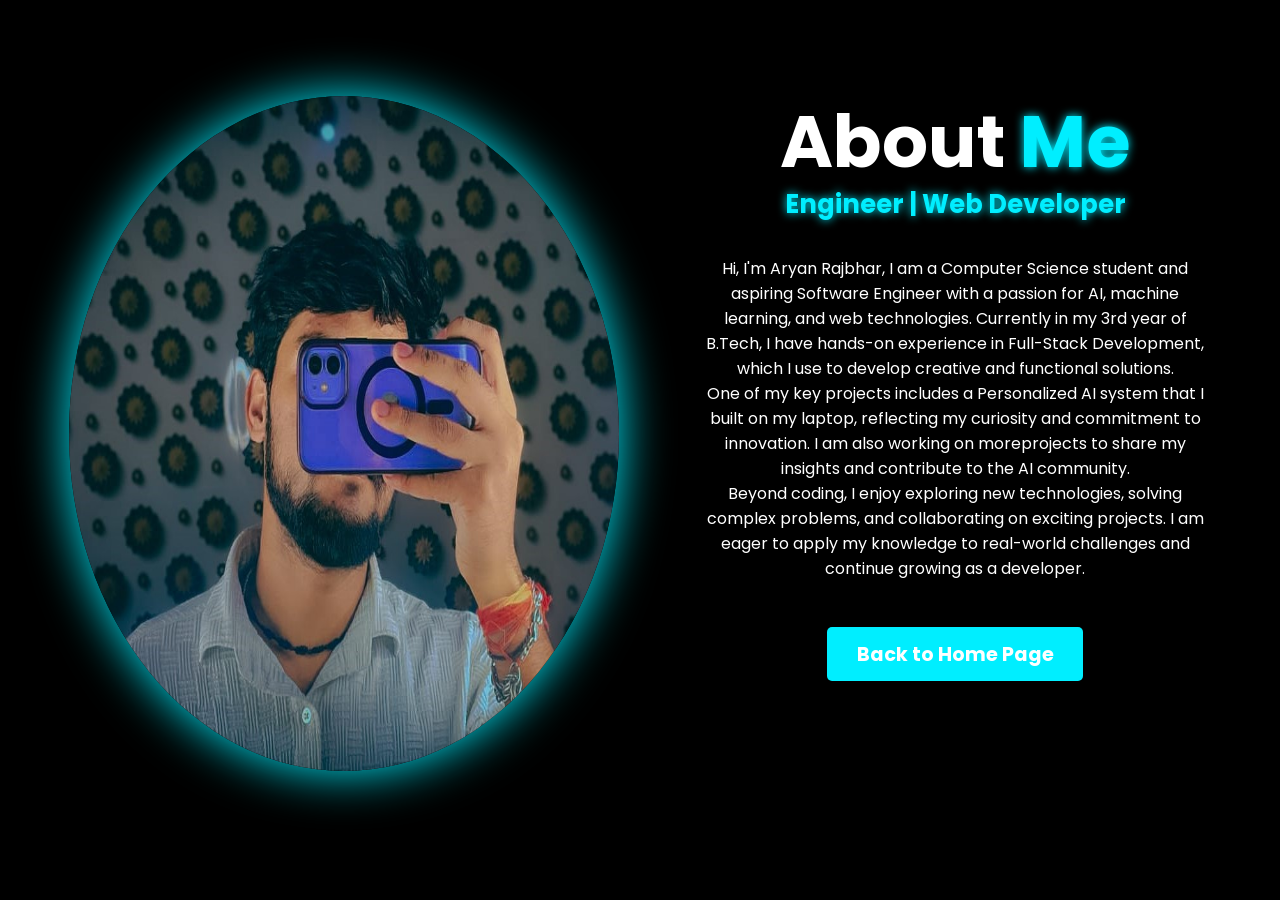
<file: About.html>
<!DOCTYPE html>
<html lang="en">
<head>
    <meta charset="UTF-8">
    <meta name="viewport" content="width=device-width, initial-scale=1.0">
    <title>Aryan Portfolio</title>
    <link rel="stylesheet" href="https://cdnjs.cloudflare.com/ajax/libs/font-awesome/6.5.1/css/all.min.css">
    <link rel="stylesheet" href="https://unpkg.com/aos@next/dist/aos.css" />
    <link href='https://unpkg.com/boxicons@2.1.4/css/boxicons.min.css' rel='stylesheet'>
    <link rel="stylesheet" href="style.css">
</head>
<body>
    
    <!--About Section Design-->

    <section class="about" id="about">
        <div class="about-img" data-aos="zoom-out" data-aos-duration="3000">
            <img src="AboutPhoto1.jpg" alt="">
        </div>

        <div class="about-content">
            <h3 class="heading" data-aos="fade-left" data-aos-duration="1500" data-aos-delay="700">About <span>Me</span></h3>
            <h4 class="typewriter" data-aos="fade-right" data-aos-duration="1500" data-aos-delay="900"><span> Engineer | Web Developer</span> </h4>
            <p data-aos="flip-down" data-aos-duration="1500" data-aos-delay="1100">
                Hi, I'm Aryan Rajbhar,
                I am a Computer Science student and aspiring Software Engineer with a passion for AI, machine learning, and web technologies. Currently in my 3rd year of B.Tech, I have hands-on experience in Full-Stack Development, which I use to develop creative and functional solutions.
                <br>
                One of my key projects includes a Personalized AI system that I built on my laptop, reflecting my curiosity and commitment to innovation. I am also working on moreprojects to share my insights and contribute to the AI community.
                <br>
                Beyond coding, I enjoy exploring new technologies, solving complex problems, and collaborating on exciting projects. I am eager to apply my knowledge to real-world challenges and continue growing as a developer.
            </p>
            <a href="Index.html"  class="btn" data-aos="zoom-in" data-aos-duration="1500" data-aos-delay="1800">
                <button>Back to Home Page</button>
            </a>
        </div>
    </section>

     <!-- JavaScript -->

     <script src="https://unpkg.com/aos@next/dist/aos.js"></script>
     <script>
       AOS.init({offset:0});
     </script>
     <script src="script.js"></script>
</body>
</html>
</file>
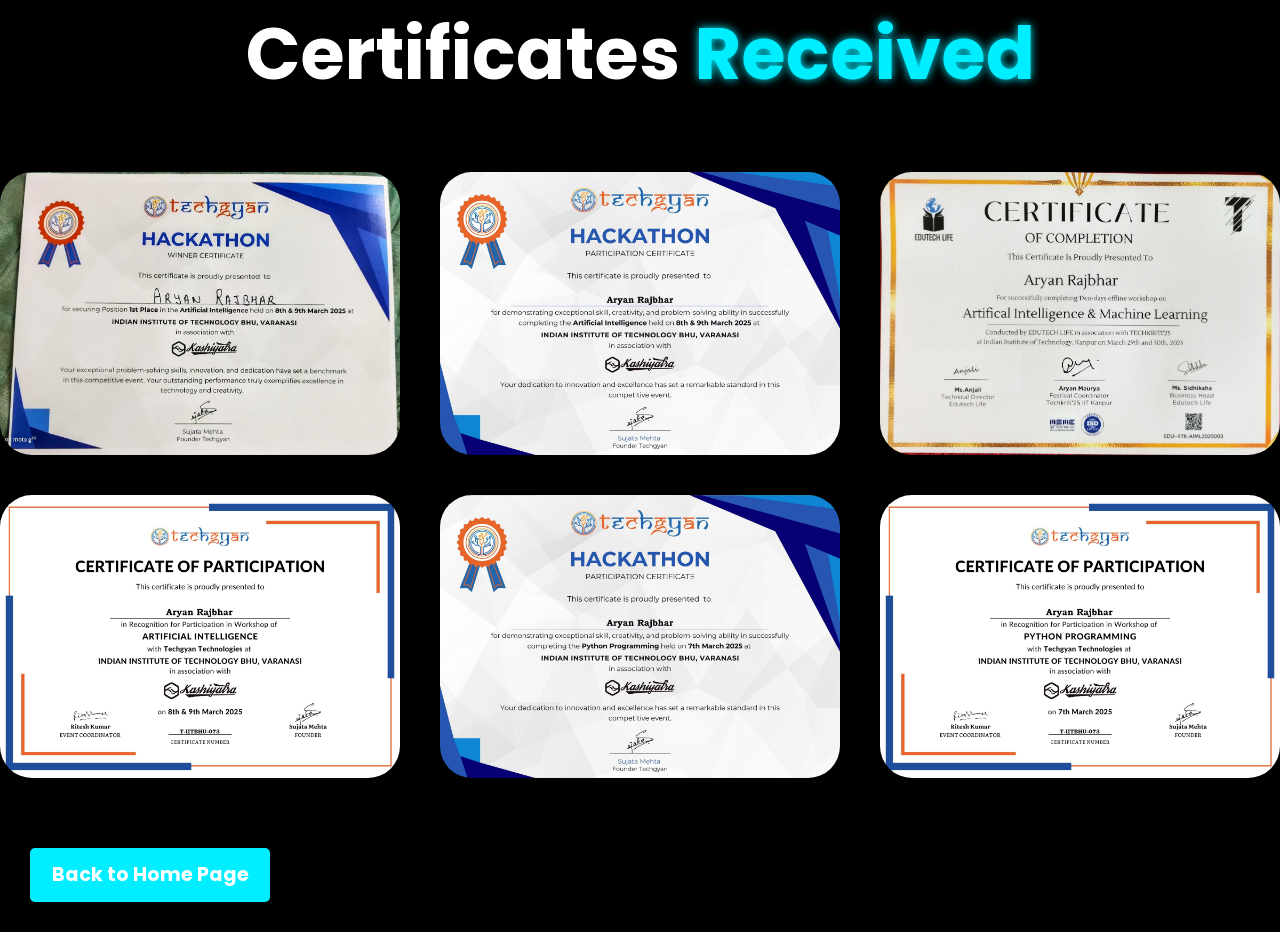
<file: Certificates.html>
<!DOCTYPE html>
<html lang="en">
<head>
    <meta charset="UTF-8">
    <meta name="viewport" content="width=device-width, initial-scale=1.0">
    <title>Aryan Portfolio</title>
    <link rel="stylesheet" href="https://cdnjs.cloudflare.com/ajax/libs/font-awesome/6.5.1/css/all.min.css">
    <link rel="stylesheet" href="https://unpkg.com/aos@next/dist/aos.css" />
    <link href='https://unpkg.com/boxicons@2.1.4/css/boxicons.min.css' rel='stylesheet'>
    <link rel="stylesheet" href="style.css">
</head>
<body>
    
    <!--Certificates Section Design-->

    <section class="Projects" id="Projects">
        
      <h2 class="heading"  data-aos="fade-left" data-aos-duration="1500" data-aos-delay="700">Certificates <span class="typewriter" data-aos="fade-right" data-aos-duration="1500" data-aos-delay="900">Received</span></h2>
        <div class="Project-container" data-aos="fade-left" data-aos-duration="1500" data-aos-delay="700">

    <div class="Project-box">
      <img src="AI Hackathon.jpg" alt="">
      <div class="Project-layer">
        <h4>Python Hackathon</h4>
        <p>Won the Hackathon held at IIT BHU in Python with Artificial Intelligence. </p>
        <a href="AI Hackathon.jpg"><i class='bx bx-link-external'>
        </i></a>
      </div>
    </div>

    <div class="Project-box">
      <img src="AI Hackathon participation.jpg" alt="">
      <div class="Project-layer">
        <h4>AI Hackathon</h4>
        <p>Participated in Artificial Intelligence Hackathon held at IIT BHU.</p>
        <a href="AI Hackathon participation.jpg"><i class='bx bx-link-external'>
        </i></a>
      </div>
    </div>

    <div class="Project-box">
      <img src="AI ML 29-30 March.jpg" alt="">
      <div class="Project-layer">
        <h4>AI & ML Workshop</h4>
        <p>Artificial Intelligence and Machine Learning Offline Workshop held at IIT Kanpur.</p>
        <a href="AI ML 29-30 March.jpg"><i class='bx bx-link-external'>
        </i></a>
      </div>
    </div>

    <div class="Project-box">
      <img src="AI 8th & 9th March.jpg" alt="">
      <div class="Project-layer">
        <h4>AI Workshop</h4>
        <p>Participated in Artificial Intelligence Offline workshop at IIT BHU.</p>
        <a href="AI 8th & 9th March.jpg"><i class='bx bx-link-external'>
        </i></a>
      </div>
    </div>

    <div class="Project-box">
      <img src="Python 7th March.jpg" alt="">
      <div class="Project-layer">
        <h4>Python Workshop</h4>
        <p>Participated in Python Programming Offline Workshop at IIT BHU.</p>
        <a href="Python 7th March.jpg"><i class='bx bx-link-external'>
        </i></a>
      </div>
    </div>

    <div class="Project-box">
      <img src="Python Hackathon.jpg" alt="">
      <div class="Project-layer">
        <h4>Python Hackathon</h4>
        <p>Participated in Python Hackathon at IIT BHU.</p>
        <a href="Python Hackathon.jpg"><i class='bx bx-link-external'>
        </i></a>
      </div>
    </div>
    <a href="Index.html"  class="btn" data-aos="zoom-in" data-aos-duration="1500" data-aos-delay="700">
      <button>Back to Home Page</button>
  </a>
  </div>
  
</section>
<!-- JavaScript -->

 <script src="https://unpkg.com/aos@next/dist/aos.js"></script>
 <script>
   AOS.init({offset:0});
 </script>
 <script src="script.js"></script>
     <!-- JavaScript -->

     <script src="https://unpkg.com/aos@next/dist/aos.js"></script>
     <script>
       AOS.init({offset:0});
     </script>
     <script src="script.js"></script>
</body>
</html>
</file>
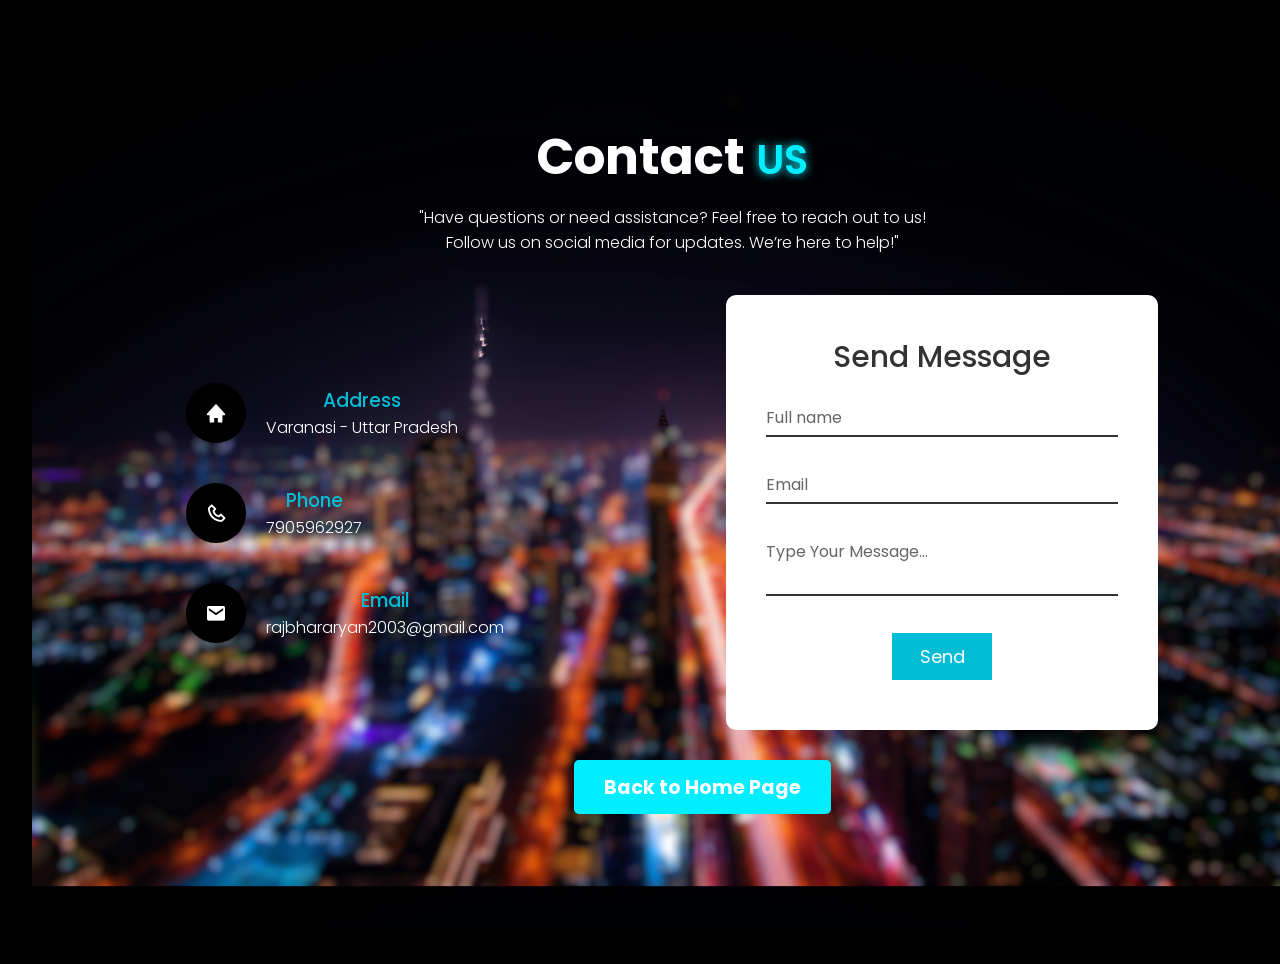
<file: Contacts.html>
<!DOCTYPE html>
<html lang="en">
<head>
    <meta charset="UTF-8">
    <meta name="viewport" content="width=device-width, initial-scale=1.0">
    <title>Aryan Portfolio</title>
    <link rel="stylesheet" href="https://cdnjs.cloudflare.com/ajax/libs/font-awesome/6.5.1/css/all.min.css">
    <link rel="stylesheet" href="https://unpkg.com/aos@next/dist/aos.css" />
    <link href='https://unpkg.com/boxicons@2.1.4/css/boxicons.min.css' rel='stylesheet'>
    <link rel="stylesheet" href="style.css">
</head>
<body>
    
    <!--Contacts Section Design-->

    <section class="contact">
      <div class="content">
        <h2 class="heading"  data-aos="fade-left" data-aos-duration="1500" data-aos-delay="700">Contact <span class="typewriter" data-aos="fade-right" data-aos-duration="1500" data-aos-delay="900">US</span></h2>
          <p data-aos="fade-right" data-aos-duration="1500" data-aos-delay="700">
            "Have questions or need assistance? Feel free to reach out to us!
            <br> Follow us on social media for updates. We’re here to help!"</p>
      </div>
      <div class="container" data-aos="fade-right" data-aos-duration="1500" data-aos-delay="700">
          <div class="contactInfo">
             
              <div class="box">
                  <div class="icon"><i class='bx bxs-home'></i></div>
                  <div class="text">
                      <h3>Address</h3>
                      <p>Varanasi - Uttar Pradesh</p>
                  </div>
              </div>

              <div class="box">
                  <div class="icon"><i class='bx bx-phone'></i></div>
                  <div class="text">
                      <h3>Phone</h3>
                      <p>7905962927</p>
                  </div>
              </div>

              <div class="box">
                  <div class="icon"><i class='bx bxs-envelope'></i></div>
                  <div class="text">
                      <h3>Email</h3>
                      <p>rajbhararyan2003@gmail.com</p>
                  </div>
              </div>
          </div>
          <div class="contactForm">
              <form>
                  <h2>Send Message</h2>
                  <div class="inputBox">
                      <input type="text" name="" required="required">
                      <span>Full name</span>
                  </div>
                  <div class="inputBox">
                      <input type="email" name="" required="required">
                      <span>Email</span>
                  </div>
                  <div class="inputBox">
                      <textarea required="required"></textarea>
                      <span>Type Your Message...</span>
                  </div>
                  <div class="inputBox">
                      <input type="submit" name="" value="Send">
                  </div>
              </form>
          </div>
      </div>
      <a href="Index.html"  class="btn" data-aos="zoom-in" data-aos-duration="1500" data-aos-delay="700">
        <button>Back to Home Page</button>
    </a>
  </section>

     <!-- JavaScript -->

     <script src="https://unpkg.com/aos@next/dist/aos.js"></script>
     <script>
       AOS.init({offset:0});
     </script>
     <script src="script.js"></script>
</body>
</html>
</file>
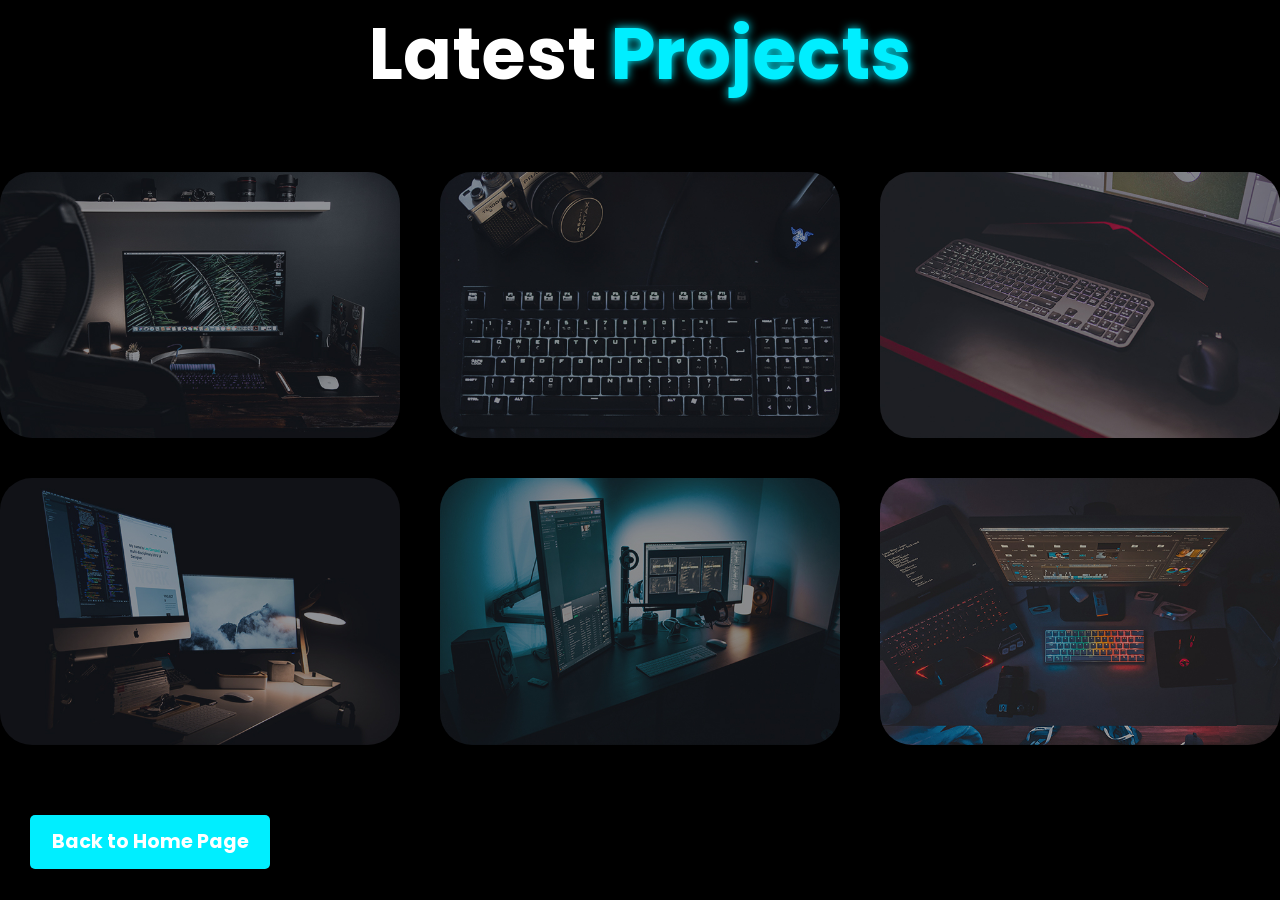
<file: Projects.html>
<!DOCTYPE html>
<html lang="en">
<head>
    <meta charset="UTF-8">
    <meta name="viewport" content="width=device-width, initial-scale=1.0">
    <title>Aryan Portfolio</title>
    <link rel="stylesheet" href="https://cdnjs.cloudflare.com/ajax/libs/font-awesome/6.5.1/css/all.min.css">
    <link rel="stylesheet" href="https://unpkg.com/aos@next/dist/aos.css" />
    <link href='https://unpkg.com/boxicons@2.1.4/css/boxicons.min.css' rel='stylesheet'>
    <link rel="stylesheet" href="style.css">
</head>
<body>
    
    <!--Projects Section Design-->

    <section class="Projects" id="Projects">
    <h2 class="heading"  data-aos="fade-left" data-aos-duration="1500" data-aos-delay="700">Latest <span class="typewriter" data-aos="fade-right" data-aos-duration="1500" data-aos-delay="900">Projects</span></h2>
      <div class="Project-container" data-aos="fade-left" data-aos-duration="1500" data-aos-delay="700">
        
        <div class="Project-box">
          <img src="ProjectPhoto (1).jpg" alt="">
          <div class="Project-layer">
            <h4>Dark AI</h4>
            <p>Personalized AI made for Laptops and PC's that can be controlled with Voice.</p>
            <a href="#"><i class='bx bx-link-external'>
            </i></a>
          </div>
        </div>

        <div class="Project-box">
          <img src="ProjectPhoto (2).jpg" alt="">
          <div class="Project-layer">
            <h4>Weather App</h4>
            <p>A Real-Time Weather App made for Viewing Real-Time weather of any City.</p>
            <a href="#"><i class='bx bx-link-external'>
            </i></a>
          </div>
        </div>

        <div class="Project-box">
          <img src="ProjectPhoto (3).jpg" alt="">
          <div class="Project-layer">
            <h4>Screen Recorder</h4>
            <p>It is an APP made to Record the Screen.</p>
            <a href="#"><i class='bx bx-link-external'>
            </i></a>
          </div>
        </div>

        <div class="Project-box">
          <img src="ProjectPhoto (4).jpg" alt="">
          <div class="Project-layer">
            <h4>Chatbot</h4>
            <p>It is a Hybrid Chatbot that talks like a companion to us.</p>
            <a href="#"><i class='bx bx-link-external'>
            </i></a>
          </div>
        </div>

        <div class="Project-box">
          <img src="ProjectPhoto (5).jpg" alt="">
          <div class="Project-layer">
            <h4>Face Recognition</h4>
            <p>A software that is made to Detect and Recognise Faces in Real time.</p>
            <a href="#"><i class='bx bx-link-external'>
            </i></a>
          </div>
        </div>

        <div class="Project-box">
          <img src="ProjectPhoto (6).jpg" alt="">
          <div class="Project-layer">
            <h4>Object Detection</h4>
            <p>A softwarethat is made to Detect Objects show in Camers in Real time.</p>
            <a href="#"><i class='bx bx-link-external'>
            </i></a>
          </div>
        </div>
        <a href="Index.html"  class="btn" data-aos="zoom-in" data-aos-duration="1500" data-aos-delay="700">
          <button>Back to Home Page</button>
      </a>

      </div>
    </section>
    <!-- JavaScript -->

     <script src="https://unpkg.com/aos@next/dist/aos.js"></script>
     <script>
       AOS.init({offset:0});
     </script>
     <script src="script.js"></script>
</body>
</html>
</file>
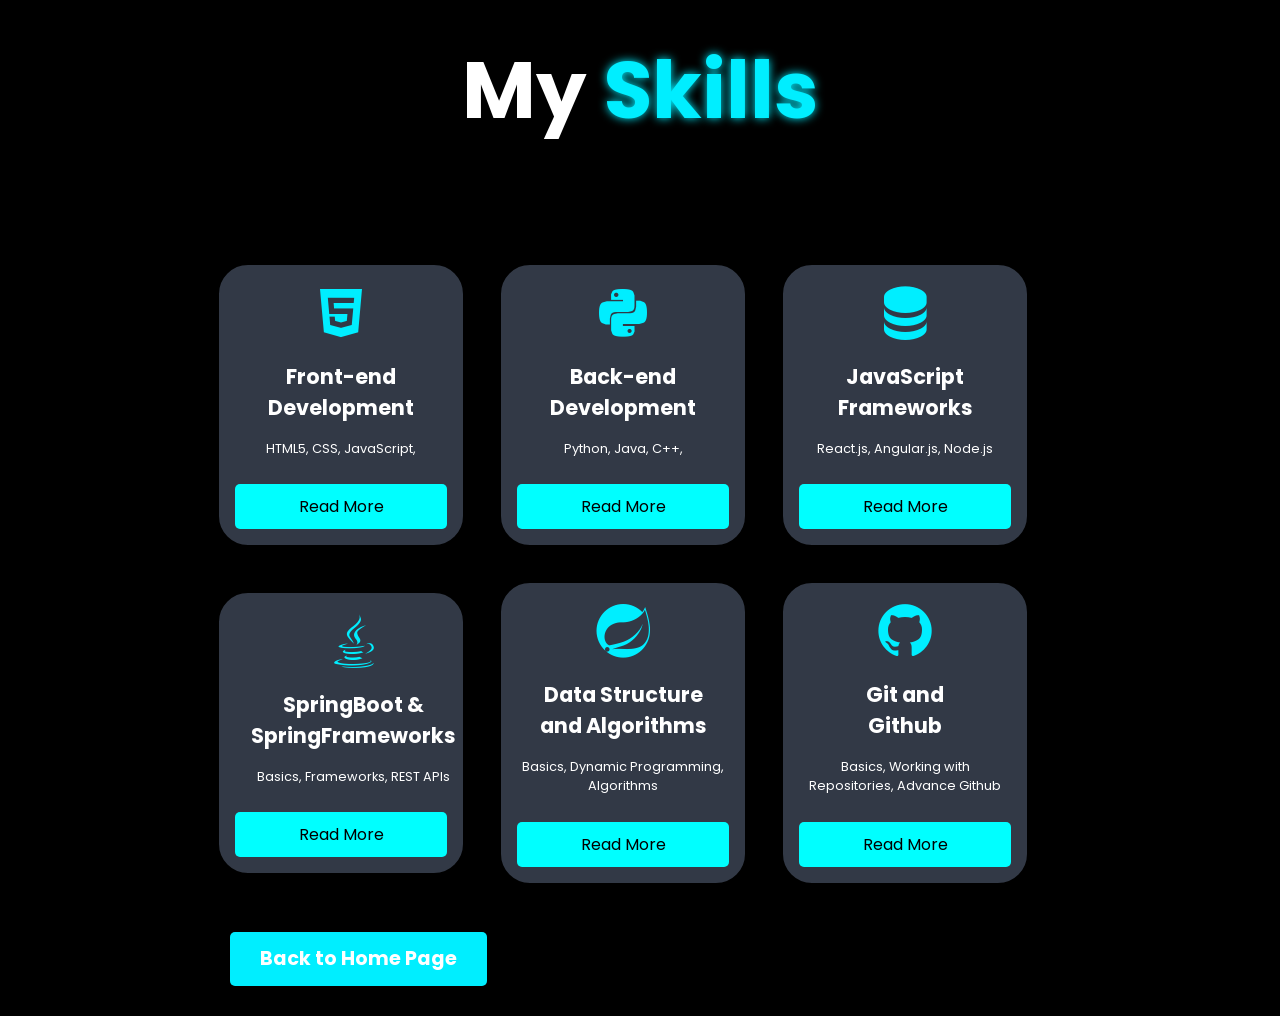
<file: Skills.html>
<!DOCTYPE html>
<html lang="en">
<head>
    <meta charset="UTF-8">
    <meta name="viewport" content="width=device-width, initial-scale=1.0">
    <title>Aryan Portfolio</title>
    <link rel="stylesheet" href="https://cdnjs.cloudflare.com/ajax/libs/font-awesome/6.5.1/css/all.min.css">
    <link rel="stylesheet" href="https://unpkg.com/aos@next/dist/aos.css" />
    <link href='https://unpkg.com/boxicons@2.1.4/css/boxicons.min.css' rel='stylesheet'>
    <link rel="stylesheet" href="style.css">
</head>
<body>
    
    <!--Skills Section Design-->

    <section class="Skills" id="Skills">
    <h2 class="heading" data-aos="fade-left" data-aos-duration="1500" data-aos-delay="700">My <span class="typewriter" data-aos="fade-right" data-aos-duration="1500" data-aos-delay="900">Skills</span></h2>

     <div class="Skill-box" data-aos="fade-right" data-aos-duration="1500" data-aos-delay="700"> 
      <div class="skills-container">
        <div class="Skills-box">
          <i class='bx bxl-html5'></i>
          <h3>Front-end Development</h3>
          <p>HTML5, CSS, JavaScript,</p>
          <a href="" class="btn">Read More</a>
        </div>
      </div>

      <div class="skills-container">
        <div class="Skills-box">
          <i class='bx bxl-python'></i>
          <h3>Back-end Development</h3>
          <p>Python, Java, C++, </p>
          <a href="" class="btn">Read More</a>
        </div>
      </div>

      <div class="skills-container">
        <div class="Skills-box">
          <i class='bx bxs-data'></i>
          <h3>JavaScript Frameworks</h3>
          <p>React.js, Angular.js, Node.js</p>
          <a href="" class="btn">Read More</a>
        </div>
      </div>

      <div class="skills-container">
        <div class="Skills-box">
          <i class='bx bxl-java'></i>
          <h3>SpringBoot & SpringFrameworks</h3>
          <p>Basics, Frameworks, REST APIs</p>
          <a href="" class="btn">Read More</a>
        </div>
      </div>

      <div class="skills-container">
        <div class="Skills-box">
          <i class='bx bxl-spring-boot'></i>
          <h3>Data Structure and Algorithms</h3>
          <p>Basics, Dynamic Programming, Algorithms</p>
          <a href="" class="btn">Read More</a>
        </div>
      </div>

      <div class="skills-container">
        <div class="Skills-box">
          <i class='bx bxl-github'></i>
          <h3>Git and <br>Github</h3>
          <p>Basics, Working with Repositories, Advance Github</p>
          <a href="" class="btn">Read More</a>
        </div>
      </div>
      <a href="Index.html"  class="btn" data-aos="zoom-in" data-aos-duration="1500" data-aos-delay="700">
        <button>Back to Home Page</button>
    </a>
    </div>
     </section>
    <!-- JavaScript -->

     <script src="https://unpkg.com/aos@next/dist/aos.js"></script>
     <script>
       AOS.init({offset:0});
     </script>
     <script src="script.js"></script>
</body>
</html>
</file>
<file: style.css>
@import url('https://fonts.googleapis.com/css2?family=Poppins:wght@100;200;300;400;500;600&display=swap');
*{
    padding: 0;
    margin: 0;
    font-family: 'Poppins', sans-serif;
    box-sizing: border-box;
    scroll-behavior: smooth;
    text-decoration: none;
    border: none;
    outline: none;
}
:root{
    --bg-color: black;
    --second-bg-color: #323946;
    --text-color: white;
    --main-color: #0ef;
}
html{
    overflow-x: fixed;
}
body{
    overflow-y: auto;
    background-color: black;
    color: var(--text-color); 
    text-align: center;
    margin: 0;
    padding: 0;
}
/* ========== Home Section ========== */
nav{
    width: 100%;
    height: 10vh;
    position: sticky;
    font-size: 10px;
}
.nav-container{
    width: 100%;
    height: 100%;
    display: flex;
    justify-content: space-around;
    align-items: center;
}
.logo{
    color: white;
    font-size: 2rem;
    font-weight: bold;
}
.logo span{
    color: #0ef;
    text-shadow: 0 0 10px rgba(0, 238, 255, 0.699);
}
.hamburg,
.cancel{
    cursor: pointer;
    position: absolute;
    right: 15px;
    top: 10px;
    color: white;
    display: none;
    font-size: clamp(2.5rem, 0.5rem + 5vw, 3rem);
}
.nav-container .links{
    display: flex;
}
.nav-container .links a{
    position: relative;
    font-size: 1.2rem;
    color: white;
    margin: 0 20px;
    text-decoration: none;
    font-weight: 550;
    transition: 0.3s linear;
}
.nav-container .links a::before{
    position: absolute;
    content: "";
    bottom: -3px;
    left: 0;
    width: 0%;
    height: 3px;
    background-color: #0ef;
    transition: 0.2s linear;
}
.nav-container .links a:hover::before{
    width: 100%;
}
.nav-container .links a:hover{
    color: #0ef;
}
.dropdown{
    z-index: 100;
    position: absolute;
    top: 0;
    transform: translateY(-500px);
    width: 100%;
    height: auto;
    backdrop-filter: blur(4px) brightness(40%);
    box-shadow:  0 0 20px black;
    transition: 0.2s linear;
}
.dropdown .links a{
    display: flex;
    color: white;
    text-decoration: none;
    justify-content: center;
    padding: 15px 0;
    align-items: center;
    transition: 0.2s linear;
}
.dropdown .links a:hover{
    background-color: #0ef;
}
section{
    width: 100%;
    height: 90vh;
}
.main-container{
    width: 100%;
    height: 100%;
    display: flex;
    justify-content: space-evenly;
    align-items: center;
}
.main-container .image{
    width: 500px;
    height: 80vh;
    border-radius: 100%;
    overflow: hidden;
    box-shadow: 0 0 50px #0ef;
}
.main-container .image img{
    width: 100%;
}
.main-container .image:hover{
    animation: animate 1.5s ease-in-out infinite;
}
@keyframes animate {
    0%{
        scale: 1;
    }
    50%{
        scale: 1.05;
    }
    100%{
        scale: 1;
    }
}
.main-container .content{
    color: white;
    width: 40%;
    min-height: 100px;
}
.content h1{
    font-size: clamp(1rem, 1rem + 5vw, 1.8rem);
}
.content h1 span{
    color:#0ef;
    text-shadow: 0  0 10px #0ef;
}
.content .typewriter{
    font-size: clamp(1rem, 1rem + 5vw, 2.5rem);
    font-weight: 600;
}
.content .typewriter-text{
    color: #0ef;
    text-shadow: 0 0 10px #0ef;
}
.content p{
    font-size: clamp(0.4rem , 0.2rem + 9vw, 1rem);
    margin: 10px 0;
}
.social-links i{
    display: inline-flex;
    justify-content: center;
    align-items: center;
    width: 3rem;
    height: 3rem;
    background-color: transparent;
    border: 0.2rem solid #0ef;
    border-radius: 50%;
    color: #0ef;
    margin: 5px 15px;
    font-size: 1.5rem;
    transition: 0.2s linear;
}
.social-links i:hover{
    scale: 1.3;
    color: black;
    background-color: #0ef;
    filter: drop-shadow(0 0 10px #0ef);
}
.content button{
    width: 50%;
    height: 6vh;
    margin: 30px;
    background-color: #0ef;
    color: white;
    border: none;
    outline: none;
    font-size: 120%;
    font-weight: 700;
    border-radius: 5px;
    transition: 0.2s linear;
}
.content button:hover{
    scale: 1.1;
    color: #0ef;
    border: 2px solid #0ef;
    background-color: transparent;
    font-weight: 700;
    box-shadow: 0 0 40px #0ef;
}
@media (max-width:884px) {
    nav .logo{
        position: absolute;
        top: 16px;
        left: 15px;
        font-size: 1.5rem;
    }
    .main-container {
        display: flex;
        flex-direction: column;
    }
    .nav-container .links{
        display: none;
    }
    .hamburg,
    .cancel{
        display: block;
    }
    .main-container .content{
        width: 80%;
    }
    .social-links i{
        width: 2.5rem;
        height: 2.5rem;
        font-size: 1.5rem;
    }
    .main-container .image{
        z-index: -1;
        width: 50%;
        height: 60%;
    }
}
@media (max-width:440px){
    .main-container .image{
        width: 50%;
        height: 60%;
        margin-bottom: 0px;
    }
    .main-container .content{
        width: 80%;
    }
    .main-container button{
        margin-top: 15px;
    }
}

/* ========== About Section ========== */
.about{
    display: flex;
    justify-content: center;
    align-items: center;
    gap: 2rem;
    background: var(--bg-color);
}
.about-img img{
    width: 550px;
    height: 75vh;
    border-radius: 100%;
    overflow: hidden;
    box-shadow: 0 0 50px #0ef;
    margin-top: 4rem;
    margin-left: 0 rem;
}
.about-img img:hover{
    animation: animate 1.5s ease-in-out infinite;
}
.about .about-content{
    color: white;
    width: 40%;
    min-height: 100px;
    margin-left: 3rem;
}
.heading{
    text-align: center;
    font-size: 4.5rem;

}
.about-content h3{
    text-align: center;
    line-height: 1.2;
}
.about-content h3 span{
    color:#0ef;
    text-shadow: 0  0 10px #0ef;
}
.about-content h4{
    font-size: 1.6rem;
}
.about-content h4 span{
    color:#0ef;
    text-shadow: 0  0 10px #0ef;
}
.about-content p{
    font-size: 1rem;
    margin: 2rem 0 1rem;
}
.about-content a button{
    width: 50%;
    height: 6vh;
    margin: 30px;
    justify-content: center;
    justify-items: center;
    align-items: center;
    text-align: center;
    background-color: #0ef;
    color: white;
    border: none;
    outline: black;
    font-size: 120%;
    font-weight: 700;
    border-radius: 5px;
    transition: 0.2s linear;
}
.about-content a button:hover{
    scale: 1.1;
    color: #0ef;
    border: 2px solid #0ef;
    background-color: transparent;
    font-weight: 700;
    box-shadow: 0 0 40px #0ef;
}

/* ========== Skills Section ========== */

.Skills{
    color: white;
    display: flex;
    flex-wrap: wrap;
    justify-content: space-evenly;
    gap: 1rem;
    background: var(--bg-color);
    padding: 30px 10%;
    max-width: 1200px;
    margin: 0 auto;
}
.Skill-box{
    display: flex;
    grid-template-columns: repeat(3, 1fr);
    height: auto;
    width: 100%;
    margin: 2rem;
    flex-wrap: wrap;
}
.Skills h2{
    text-align: center;
    align-items: center;
    margin-bottom: 3rem;
    font-size: 5rem;
    font-weight: 700;
    gap: 2rem;
}
.Skills h2 span {
    color: #0ef;
    text-shadow: 0 0 10px #0ef;
  }

.skills-container{
    gap: 2rem;
    display: flex;
    flex-wrap: wrap;
    justify-content: center;
    align-items: center;
    grid-template-columns: repeat(auto-fit, minmax(250px, 1fr));
}

.Skills-box{
    background: #1e1e1e;
    padding: 1rem;
    margin: 1rem;
    border-radius: 8px;
    width: 250px;
    text-align: center;
    display: flex;
    flex-direction: column;
    grid-template-columns: repeat(auto-fit, minmax(250px, 1fr));
}
.skills-container .Skills-box{
    flex: 1 1 1rem;
    width: 70;
    background-color: var(--second-bg-color);
    padding: 1rem 1rem 1rem;
    border-radius: 2rem;
    text-align: center;
    border: .2rem solid var(--bg-color);
    flex-wrap: wrap;
    transition: .5s ease;
}
.skills-container .Skills-box:hover{
    border-color: var(--main-color);
    transform: scale(1.02);
}
.Skills-box i{
    font-size: 4rem;
    color: var(--main-color);
}
.Skills-box{
    color: var(--main-color);
    
}
.Skills-box .btn {
    display: inline-block;
    margin-top: 10px;
    width: 100%;
    align-items: center;
    text-align: center;
    justify-content: center;
    justify-items: center;
    padding: 10px 20px;
    background: cyan;
    color: #000;
    text-decoration: none;
    border-radius: 5px;
}
.Skills-box h3{
    font-size: 1.3rem;
    color: #fff;
    margin: 1rem;
}

.Skills-box p{
    font-size: .8rem;
    margin-bottom: 1rem;
    line-height: 1.5;
    color: white;
}

.Skills a button{
    display: flex;
    align-items: center;
    text-align: center;
    justify-content: center;
    width: 100%;
    height: 6vh;
    margin: 30px;
    background-color: #0ef;
    color: white;
    border: none;
    outline: none;
    font-size: 120%;
    font-weight: 700;
    border-radius: 5px;
    transition: 0.2s linear;
}
.Skills a button:hover{
    scale: 1.1;
    color: #0ef;
    border: 2px solid #0ef;
    background-color: transparent;
    font-weight: 700;
    box-shadow: 0 0 40px #0ef;
}

/* ========== Projects Section ========== */

.Projects{
    background: var(--bg-color);
}

.Projects h2{
    margin-bottom: 4rem;
    
}
.Projects h2 span{
    color:#0ef;
    text-shadow: 0  0 10px #0ef;
}
.Project-container{
    display: grid;
    grid-template-columns: repeat(3, 1fr);
    gap: 2.5rem;
}
.Project-container .Project-box{
    position: relative;
    border-radius: 2rem;
    box-shadow: 0 0 1rem var(--bg-color);
    overflow: hidden;
    display: flex;
}
.Project-box img{
    width: 100%;
    display: block;
    transition: .5s ease;
}

.Project-box:hover img{
    transform: scale(1.1);
}
.Project-box .Project-layer {
    position: absolute;
    bottom: 0;
    left: 0;
    width: 100%;
    height: 100%;
    background: linear-gradient(rgba(0, 0, 0, 0.1),var(--main-color));
    display: flex;
    justify-content: center;
    align-items: center;
    flex-direction: column;
    text-align: center;
    padding: 0 4rem;
    transform: translateY(100%);
    transition: .5s ease;
}

.Project-box:hover .Project-layer{
    transform: translateY(0);
}
.Project-layer h4{
    font-size: 2rem;
}

.Project-layer p{
    font-size: 1rem;
    margin: .3rem 0 1rem;
}

.Project-layer a{
    display: inline-flex;
    justify-content: center;
    align-items: center;
    justify-items: center;
    width: 2rem;
    height: 2rem;
    background: var(--text-color);
    border-radius: 50%;
}

.Projects a button{
    display: flex;
    justify-content: center;
    width: 60%;
    height: 6vh;
    margin: 30px;
    background-color: #0ef;
    color: white;
    border: none;
    outline: none;
    font-size: 120%;
    font-weight: 700;
    border-radius: 5px;
    transition: 0.2s linear;
}
.Projects a button:hover{
    scale: 1.1;
    color: #0ef;
    border: 2px solid #0ef;
    background-color: transparent;
    font-weight: 700;
    box-shadow: 0 0 40px #0ef;
}

/* ========== Contact Section ========== */

.contact{
   position: relative;
   min-height: 100vh;
   margin: 2rem;
   padding: 50px 100px;
   display: flex;
   justify-content: center;
   align-items: center;
   flex-direction: column;
   background: url(contactsPhoto.jpg); 
   background-size: 100%;
   transition: none;
}
.content h2 span{
    color:#0ef;
    text-shadow: 0  0 10px #0ef;
}

.contact .content{
    max-width: 800px;
    text-align: center;
}

.contact .content h2{
    font-size: 50px;
    font-weight: 700;
    color: #fff;
}

.contact .content p{
    font-weight: 300;
    color: #fff;
}

.container{
    width: 100%;
    display: flex;
    justify-content: center;
    align-items: center;
    margin-top: 30px;
}

.container .contactInfo{
    width: 50%;
    display: flex;
    flex-direction: column;
}

.container .contactInfo .box{
    position: relative;
    padding: 20px 0;
    display: flex;
    align-items: center;
    text-align: center;
    
}
.container .contactInfo .box .icon{
    min-width: 60px;
    height: 60px;
    background: black;
    display: flex;
    justify-content: center;
    align-items: center;
    border-radius: 50%;
    font-size: 22px;
}

.container .contactInfo .box .text{
    display: flex;
    margin-left: 20px;
    font-size: 16px;
    color: #fff;
    flex-direction: column;
    font-weight: 300;
}

.container .contactInfo .box .text h3{
    font-weight: 500;
    color: #00bcd4;
}

.contactForm{
    width: 40%;
    padding: 40px;
    background: #fff;
    border-radius: 10px;
}

.contactForm:hover{
    scale: 1.05;
    color: #0ef;
    border: 1px solid #0ef;
    background-color: white;
    font-weight: 700;
    box-shadow: 0 0 20px #0ef;
}
.contactForm h2{
    font-size: 30px;
    color: #333;
    font-weight: 500;
}

.contactForm .inputBox{
    position: relative;
    width: 100%;
    margin-top: 10px;
}
.contactForm .inputBox input,
.contactForm .inputBox textarea{
    width: 100%;
    padding: 5px 0;
    font-size: 16px;
    margin: 10px 0;
    border: none;
    border-bottom: 2px solid #333;
    outline: none;
    resize: none;
}

.contactForm .inputBox span{
    position: absolute;
    left: 0;
    padding: 5px 0;
    font-size: 16px;
    margin: 10px 0;
    pointer-events: none;
    transition: 0.5s;
    color: #666;
}

.contactForm .inputBox input:focus ~ span,
.contactForm .inputBox input:valid ~ span,
.contactForm .inputBox textarea:focus ~ span,
.contactForm .inputBox textarea:valid ~ span{
    color: #e91e63;
    font-size: 12px;
    transform: translateY(-20px);
}

.contactForm .inputBox input[type="submit"]{
    width: 100px;
    background:#00bcd4;
    color: #fff;
    border: none;
    cursor: pointer;
    padding: 10px;
    font-size: 18px;
}

.contact a button{
    width: 100%;
    height: 6vh;
    margin: 30px;
    justify-content: center;
    justify-items: center;
    align-items: center;
    text-align: center;
    background-color: #0ef;
    color: white;
    border: none;
    outline: black;
    font-size: 120%;
    font-weight: 700;
    border-radius: 5px;
    transition: 0.2s linear;
}
.contact a button:hover{
    scale: 1.1;
    color: #0ef;
    border: 2px solid #0ef;
    background-color: transparent;
    font-weight: 700;
    box-shadow: 0 0 40px #0ef;
}
@media (max-width: 991px)
{
    .contact
    {
        padding: 50px;
    }
    .container
    {
        flex-direction: column;
    }
    .container .contactInfo
    {
        margin-bottom: 40px;
    }
    .container .contactInfo,
    .contactForm
    {
        width: 100%;
    }
}
/* ========== Certificate Section ========== */
a button{
    width: 25%;
    height: 6vh;
    margin: 30px;
    margin-top: 10rem;
    justify-content: center;
    justify-items: center;
    align-items: center;
    text-align: center;
    background-color: #0ef;
    color: white;
    border: none;
    outline: black;
    font-size: 120%;
    font-weight: 700;
    border-radius: 5px;
    transition: 0.2s linear;
}
a button:hover{
    scale: 1.1;
    color: #0ef;
    border: 2px solid #0ef;
    background-color: transparent;
    font-weight: 700;
    box-shadow: 0 0 40px #0ef;
}
.Projects{
    background: var(--bg-color);
}

.Projects h2{
    margin-bottom: 4rem;
    
}
.Projects h2 span{
    color:#0ef;
    text-shadow: 0  0 10px #0ef;
}
.Project-container{
    display: grid;
    grid-template-columns: repeat(3, 1fr);
    gap: 2.5rem;
}
.Project-container .Project-box{
    position: relative;
    border-radius: 2rem;
    box-shadow: 0 0 1rem var(--bg-color);
    overflow: hidden;
    display: flex;
}
.Project-box img{
    width: 100%;
    display: block;
    transition: .5s ease;
}

.Project-box:hover img{
    transform: scale(1.1);
}
.Project-box .Project-layer {
    position: absolute;
    bottom: 0;
    left: 0;
    width: 100%;
    height: 100%;
    background: linear-gradient(rgba(0, 0, 0, 0.1),var(--main-color));
    display: flex;
    justify-content: center;
    align-items: center;
    flex-direction: column;
    text-align: center;
    padding: 0 4rem;
    transform: translateY(100%);
    transition: .5s ease;
}

.Project-box:hover .Project-layer{
    transform: translateY(0);
}
.Project-layer h4{
    font-size: 2rem;
}

.Project-layer p{
    font-size: 1rem;
    margin: .3rem 0 1rem;
}

.Project-layer a{
    display: inline-flex;
    justify-content: center;
    align-items: center;
    justify-items: center;
    width: 2rem;
    height: 2rem;
    background: var(--text-color);
    border-radius: 50%;
}

.Projects a button{
    display: flex;
    justify-content: center;
    width: 60%;
    height: 6vh;
    margin: 30px;
    background-color: #0ef;
    color: white;
    border: none;
    outline: none;
    font-size: 120%;
    font-weight: 700;
    border-radius: 5px;
    transition: 0.2s linear;
}
.Projects a button:hover{
    scale: 1.1;
    color: #0ef;
    border: 2px solid #0ef;
    background-color: transparent;
    font-weight: 700;
    box-shadow: 0 0 40px #0ef;
}
</file>
